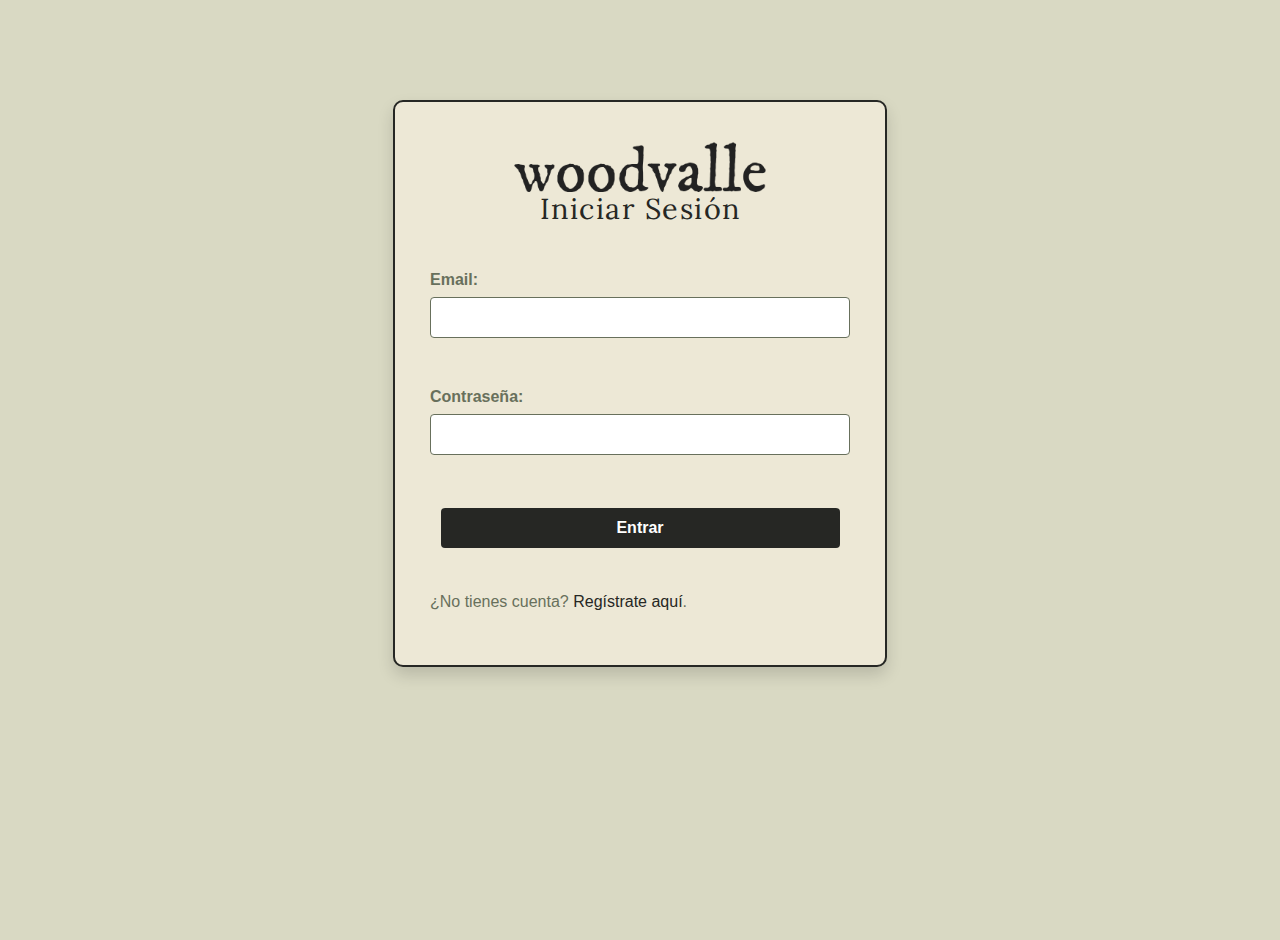
<file: index.html>
<!DOCTYPE html>
<html lang="es">
<head>
    <meta charset="UTF-8">
    <meta name="viewport" content="width=device-width, initial-scale=1.0">
    <title>Woodvalle Vinyl | Tienda de Vinilos</title>

    <script>
        // Si no hay una sesión activa, redirige inmediatamente a login.html
        const usuarioLogueadoJSON = sessionStorage.getItem('usuarioLogueado'); 
        
        if (!usuarioLogueadoJSON) {
            window.location.href = './pages/login.html'; 
        }
        
        // Si la sesión existe, el script termina y la página se carga.
    </script>
    <link rel="stylesheet" href="./css/styles.css"> 
    <link href="https://fonts.googleapis.com/css2?family=Lora:wght@400;700&display=swap" rel="stylesheet">
</head>
<body>
    <nav>
        <div class="header-logo-container">
            <img src="../assets/LOGO.webp" alt="WOODVALLE main-logo"> 
        </div>
        
        <div class="nav-links">
            <p class="nav-slogan">Vinilos y álbumes originales</p> 
            
            <div class="nav-buttons-group">
            </div>
        </div>
    </nav>

    <main class="container"> 
        <section class="hero-section">
            <img src="./assets/FOLKLORE.webp" alt="FOLKLORE" class="hero-image">
        </section>
        
        <section class="productos-catalogo">
            <h2>Nuestros Productos</h2>
            <div class="products-grid" id="productos-container-home">
            </div>
        </section>

        <div class="featured-bar">
            <div class="container">
                <h2 class="section-title">Novedades Destacadas</h2>
                <div class="scroller" data-speed="slow">
                    <ul class="tag-list scroller__inner">
                    </ul>
                </div>
            </div>
        </div>
        
    </main>
    
    <div class="footer"> 
        <p>&copy; 2025 Woodvalle. Te quiero mucho, Taylor Swift.</p>
    </div>

    <script src="./js/main.js"></script> 
    <script type="module" src="./js/index.js"></script>
    
</body>
</html>
</file>
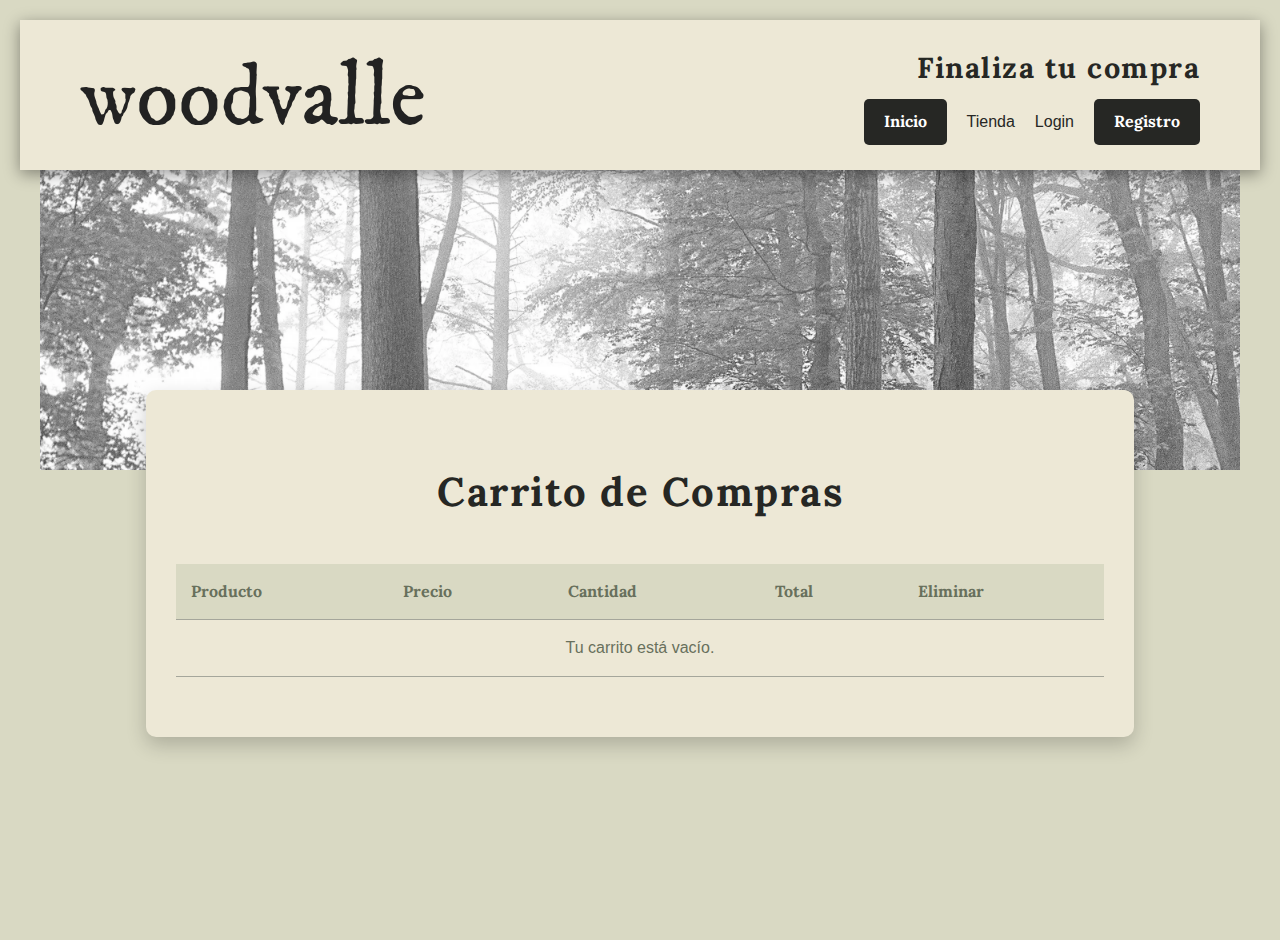
<file: pages/carrito.html>
<!DOCTYPE html>
<html lang="es">
<head>
    <meta charset="UTF-8">
    <meta name="viewport" content="width=device-width, initial-scale=1.0">
    <title>Carrito de Compras | Woodvalle Vinyl</title>
    
    <link rel="stylesheet" href="../css/styles.css"> 
    <link href="https://fonts.googleapis.com/css2?family=Lora:wght@400;700&display=swap" rel="stylesheet">
    <style>
        .cart-container { width: 80%; margin: 50px auto; background-color: var(--card-bg-color); padding: 30px; border-radius: 10px; box-shadow: 0 8px 20px rgba(0, 0, 0, 0.2); border: 1px solid var(--tertiary-dark); margin-top: -80px;  position: relative; z-index: 10;}
        .cart-container h1 { font-family: 'Lora', serif; font-size: 2.5rem; color: var(--primary-color); text-align: center; margin-bottom: 40px; }
        .cart-table { width: 100%; border-collapse: collapse; margin-bottom: 30px; }
        .cart-table th, .cart-table td { padding: 15px; text-align: left; border-bottom: 1px solid var(--secondary-accent); color: var(--text-color); }
        .cart-table th { font-family: 'Lora', serif; font-weight: 700; background-color: var(--background-soft); }
        .cart-product { display: flex; align-items: center; }
        .cart-product img { width: 80px; height: 80px; object-fit: cover; border-radius: 8px; margin-right: 20px; border: 2px solid var(--tertiary-dark); }
        .cart-product-info h4 { font-size: 1.1rem; margin: 0; color: var(--primary-color); }
        .cart-product-info p { font-size: 0.9rem; margin: 5px 0 0 0; }
        .cart-quantity input { width: 50px; padding: 5px; text-align: center; border: 1px solid var(--tertiary-dark); border-radius: 4px; }
        .cart-summary { text-align: right; }
        .cart-summary h3 { font-size: 1.5rem; margin-bottom: 20px; color: var(--primary-color); }
        .summary-row { display: flex; justify-content: space-between; font-size: 1.1rem; margin-bottom: 10px; }
        .summary-total { font-weight: bold; font-size: 1.4rem; margin-top: 15px; color: var(--background-vibrant); }
        .checkout-button { display: block; width: 50%; padding: 15px; background-color: var(--primary-color); color: var(--light-color); border: none; border-radius: 8px; font-family: 'Lora', serif; font-size: 1.2rem; font-weight: bold; text-align: center; cursor: pointer; transition: background-color 0.3s ease; margin: 30px 0 0 auto; }
        .checkout-button:hover { background-color: var(--tertiary-dark); }
    </style>
</head>
<body>
    <nav>
        <div class="header-logo-container">
            <img src="../assets/LOGO.webp" alt="WOODWALLE="main-logo">
        </div>
        
        <div class="nav-links">
            <p class="nav-slogan">Finaliza tu compra</p>
            <div class="nav-buttons-group">
                <a href="../index.html" class="nav-button dark-button home-button">Inicio</a>
                <a href="./tienda.html">Tienda</a>
                <a href="./login.html">Login</a>
                <a href="./registro.html" class="nav-button">Registro</a>
            </div>
        </div>
    </nav>

        <main class="container"> 
        
        <section class="hero-section">
            <img src="../assets/FOLKLORE.webp" alt="FOLKLORE" class="hero-image">
        </section>
        
    </nav>

    <main class="container">
        <div class="cart-container">
            <h1>Carrito de Compras</h1>
            
            <table class="cart-table">
                <thead>
                    <tr>
                        <th>Producto</th>
                        <th>Precio</th>
                        <th>Cantidad</th>
                        <th>Total</th>
                        <th>Eliminar</th> </tr>
                </thead>
                <tbody>
                    </tbody>
            </table>

            <div class="cart-summary">
                <h3>Resumen de la Compra</h3>
                <div class="summary-row">
                    <span>Subtotal:</span>
                    <span id="subtotal">$0</span>
                </div>
                <div class="summary-row">
                    <span>Envío:</span>
                    <span id="shipping">$0</span>
                </div>
                <hr>
                <div class="summary-row summary-total">
                    <span>Total Final:</span>
                    <span id="total">$0</span>
                </div>
                <a href="#" class="checkout-button">Finalizar Compra</a>
            </div>
        </div>
    </main>

    <script src="../js/carrito.js"></script>
</body>
</html>
</file>
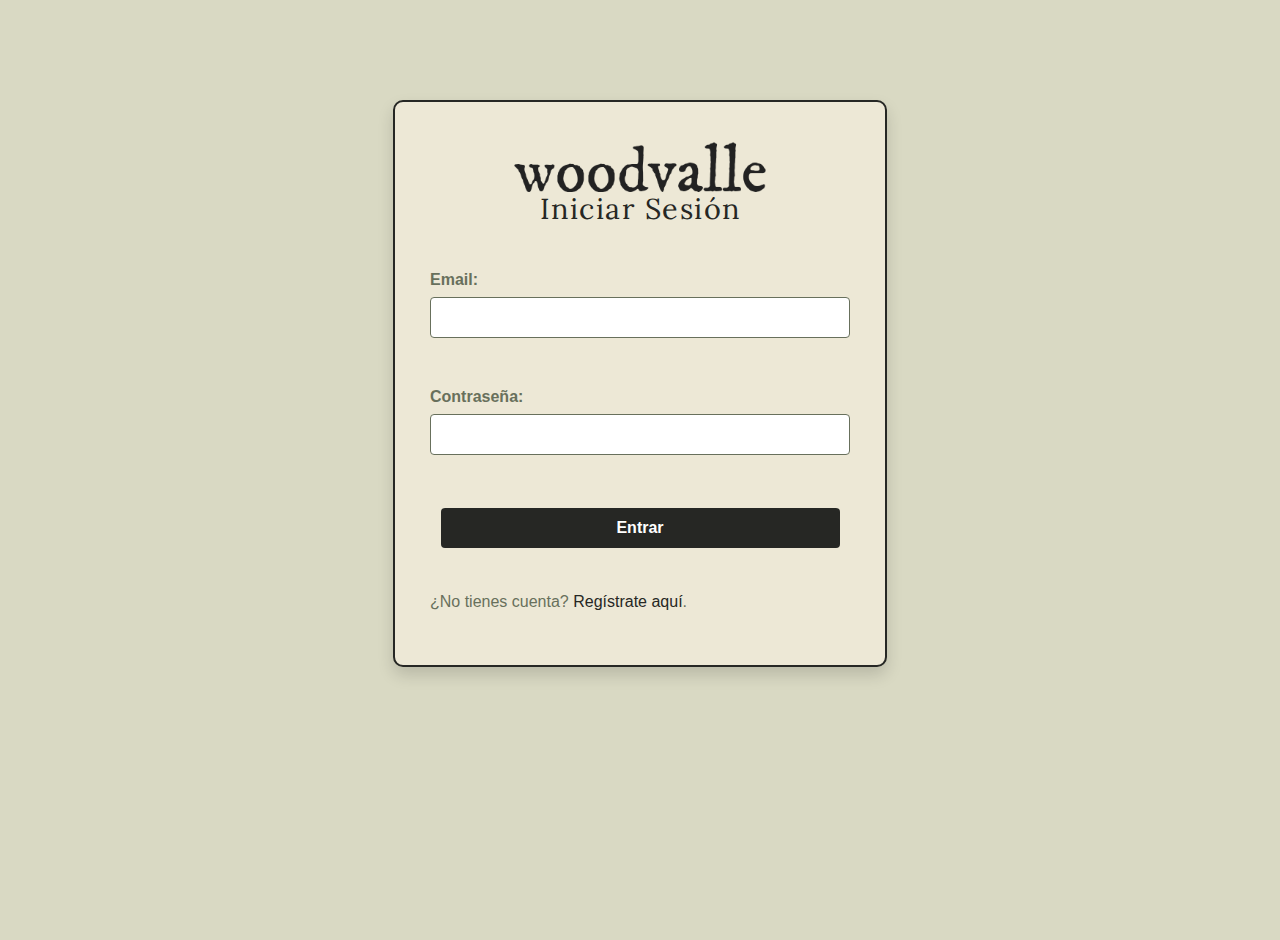
<file: pages/login.html>
<!DOCTYPE html>
<html lang="es">
<head>
    <meta charset="UTF-8">
    <meta name="viewport" content="width=device-width, initial-scale=1.0">
    <title>Login | Woodvalle Vinyl </title>
    <link rel="stylesheet" href="../css/styles.css"> 
    <link href="https://fonts.googleapis.com/css2?family=Lora:wght@400;700&display=swap" rel="stylesheet">
    
    <style>
        .error-msg {
            color: red;
            background-color: #ffe0e0;
            padding: 10px;
            border-radius: 5px;
            margin-bottom: 15px;
            display: none;
        }
    </style>
</head>
<body>
    <main class="container">
        
        <div class="form-container">
            
            <div class="header-title-container">
                <img src="../assets/LOGO.webp" alt="WOODVALLE" class="title-logo">
                <h1 class="form-title">Iniciar Sesión</h1>
            </div>

            <form id="formularioLogin">
                <label for="email">Email:</label>
                <input type="email" id="email" name="email" required><br><br>

                <label for="password">Contraseña:</label>
                <input type="password" id="password" name="password" required><br><br>

                <div id="error-message" class="error-msg"></div>

                <button type="submit">Entrar</button>
            </form>

            <br>
            <p style="margin-top: 15px;">¿No tienes cuenta? <a href="../pages/registro.html">Regístrate aquí</a>.</p>
        </div>

    </main>
    
    <script src="../js/login.js"></script>
</body>
</html>
</file>
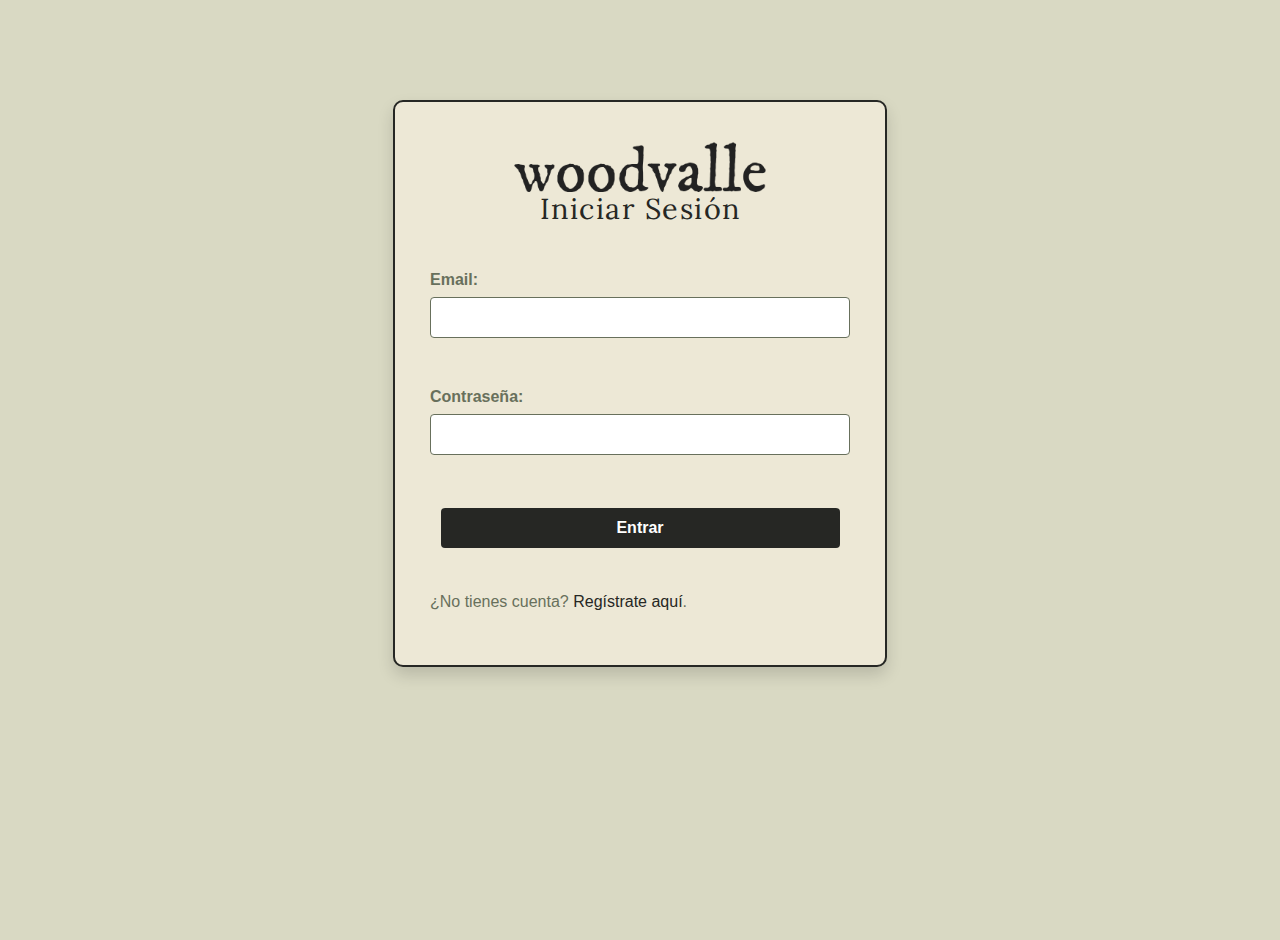
<file: pages/producto.html>
<!DOCTYPE html>
<html lang="es">
<head>
    <meta charset="UTF-8">
    <meta name="viewport" content="width=device-width, initial-scale=1.0">
    <title>Tienda | Woodvalle Vinyl</title>
    <link rel="stylesheet" href="../css/styles.css"> 
    <link href="https://fonts.googleapis.com/css2?family=Lora:wght@400;700&display=swap" rel="stylesheet">
    
    </head>
<body>
    <nav>
        <div class="header-logo-container">
            <img src="../assets/LOGO.webp" alt="WOODVALLE main-logo">
        </div>
        
        <div class="nav-links">
            <p class="nav-slogan">Vinilos y álbumes originales</p>
            <div class="nav-buttons-group">
            </div>
        </div>
    </nav>
    
    <main class="detalle-producto-container">
        <div class="detalle-producto-imagen-wrapper"> 
            <img src="" alt="Cargando..." id="producto-imagen" class="detalle-producto-imagen">
        </div>
        
        <div class="detalle-producto-info">
            <h1 id="producto-titulo"></h1>
            <p id="producto-artista" class="detalle-artista"></p>
            <p id="producto-precio" class="detalle-precio"></p>
            <p id="producto-descripcion"></p>

            <div class="detalle-controles">
                <div class="quantity-selector">
                    <button type="button" class="quantity-button" id="quantity-decrease">-</button>
                    <input type="number" class="quantity-input" id="quantity-input" value="1" min="1">
                    <button type="button" class="quantity-button" id="quantity-increase">+</button>
                </div>
                
                <button type="button" id="add-to-cart-detalle" class="btn-add">
                    Añadir al Carrito
                </button>
            </div>
        </div>
    </main>

    <script src="../js/main.js"></script>
    <script src="../js/producto.js"></script>
    <script src="../js/producto-detalle.js"></script>
    <div class="footer">  
        <p>&copy; 2025 Woodvalle. Te quiero mucho, Taylor Swift.</p>
    </div>
</body>
</html>
</file>
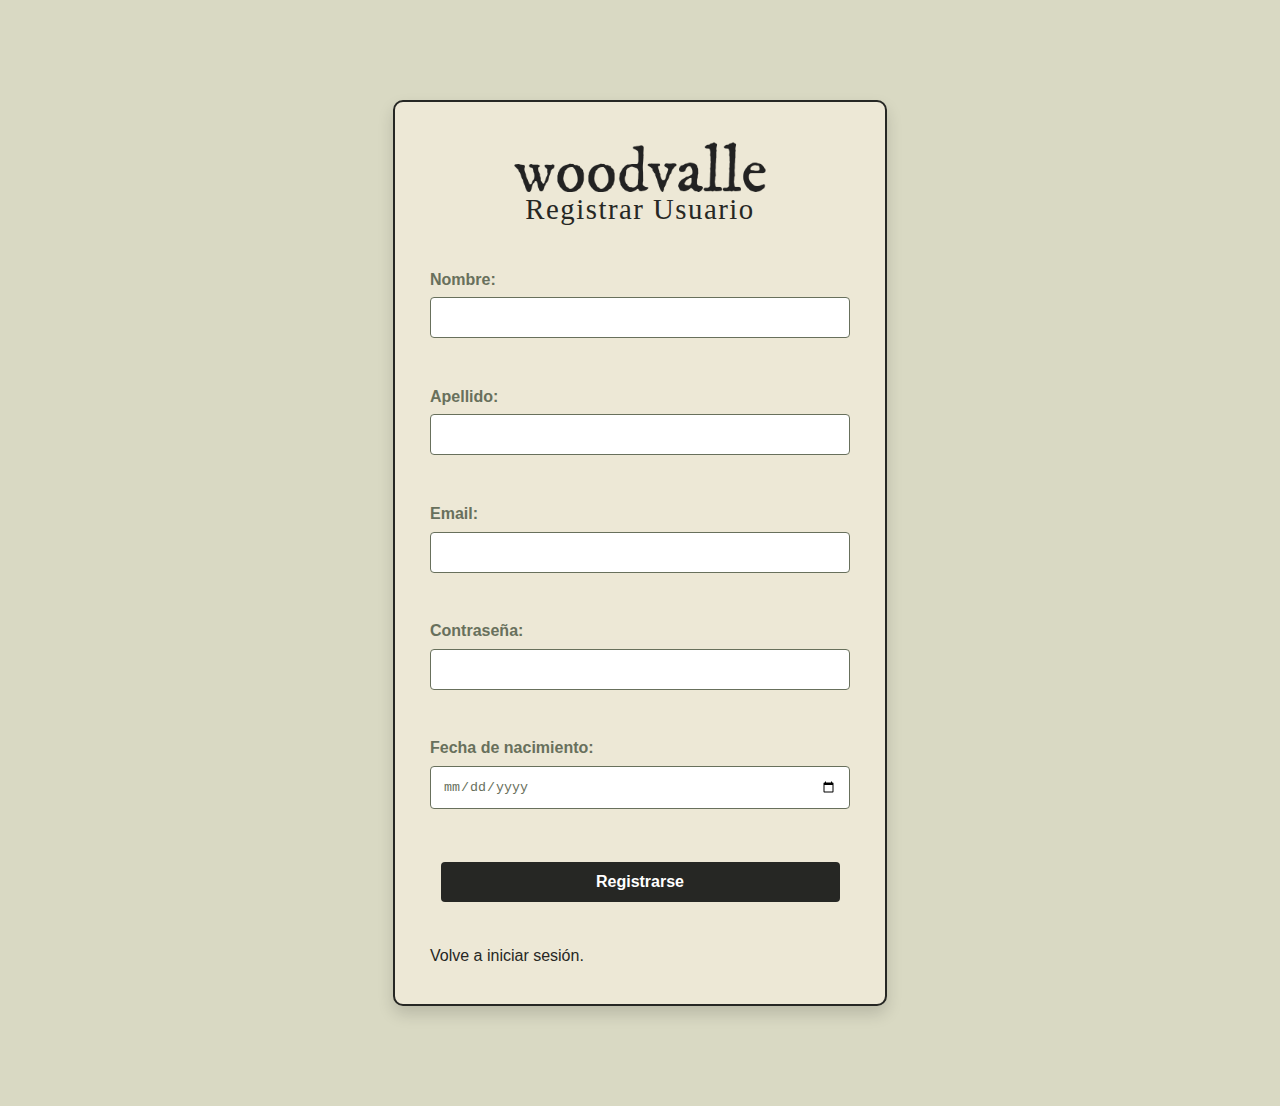
<file: pages/registro.html>
<html lang="es">
<head>
    <meta charset="UTF-8">
    <meta name="viewport" content="width=device-width, initial-scale=1.0">
    <title>Registro | Woodvalle Vinyl</title>
    <link rel="stylesheet" href="../css/styles.css"> 
</head>
<body>
    
    <div class="form-container">
        
        <div class="header-title-container">
            <img src="../assets/LOGO.webp" alt="WOODVALLE" class="title-logo">
            <h1 class="form-title">Registrar Usuario</h1>
    </div>
        <form id="formularioRegistro">
            <label for="nombre">Nombre: </label>
            <input type="text" id="nombre" name="nombre" required><br><br>

            <label for="apellido">Apellido: </label>
            <input type="text" id="apellido" name="apellido" required><br><br>

            <label for="email">Email: </label>
            <input type="email" id="email" name="email" required><br><br>

            <label for="password">Contraseña: </label>
            <input type="password" id="password" name="password" required><br><br>

            <label for="fecha">Fecha de nacimiento: </label>
            <input type="date" id="fecha" name="fecha" required><br><br>

            <button type="submit">Registrarse</button>
        </form>

        <p id="mensajeError" style="color: var(--secondary-accent); font-weight: bold; margin-top: 15px;"></p>
        
        <br>
        <a href="./login.html">Volve a iniciar sesión.</a>

    </div>

</body>
</html>
</file>
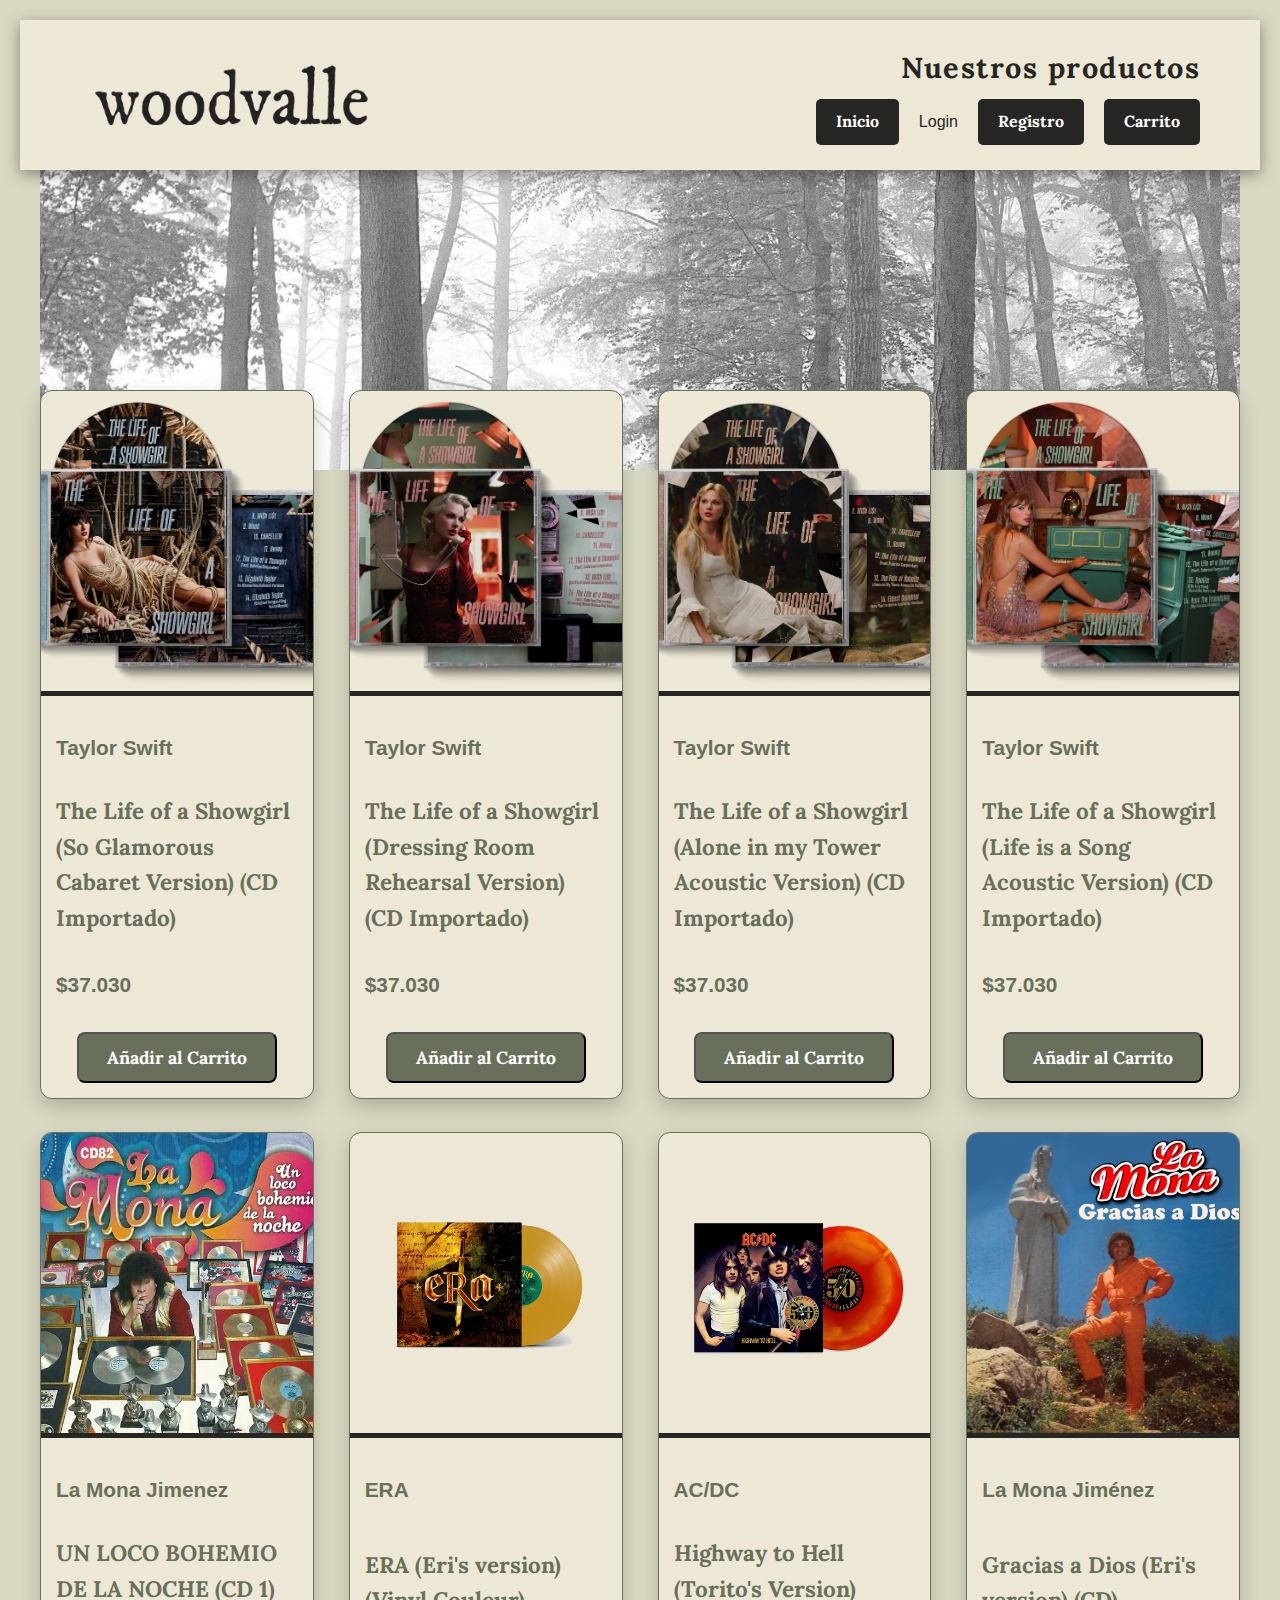
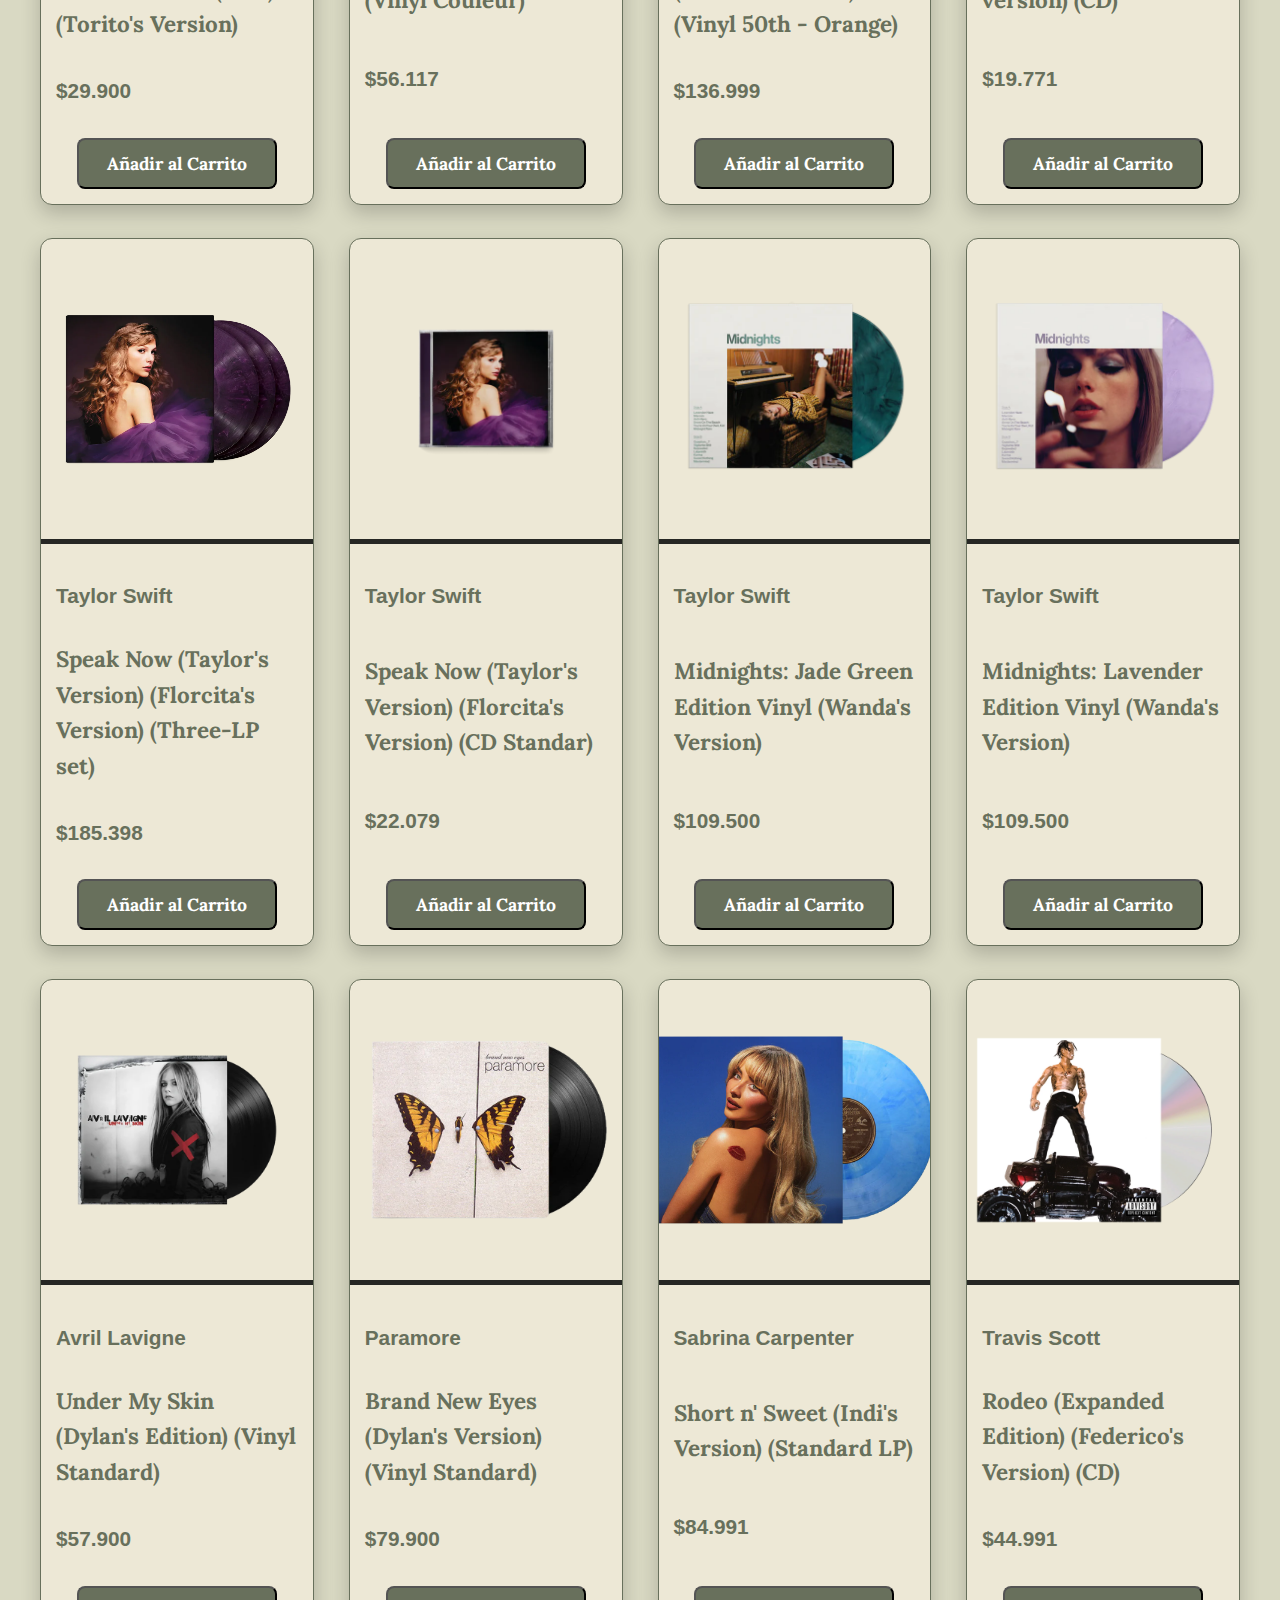
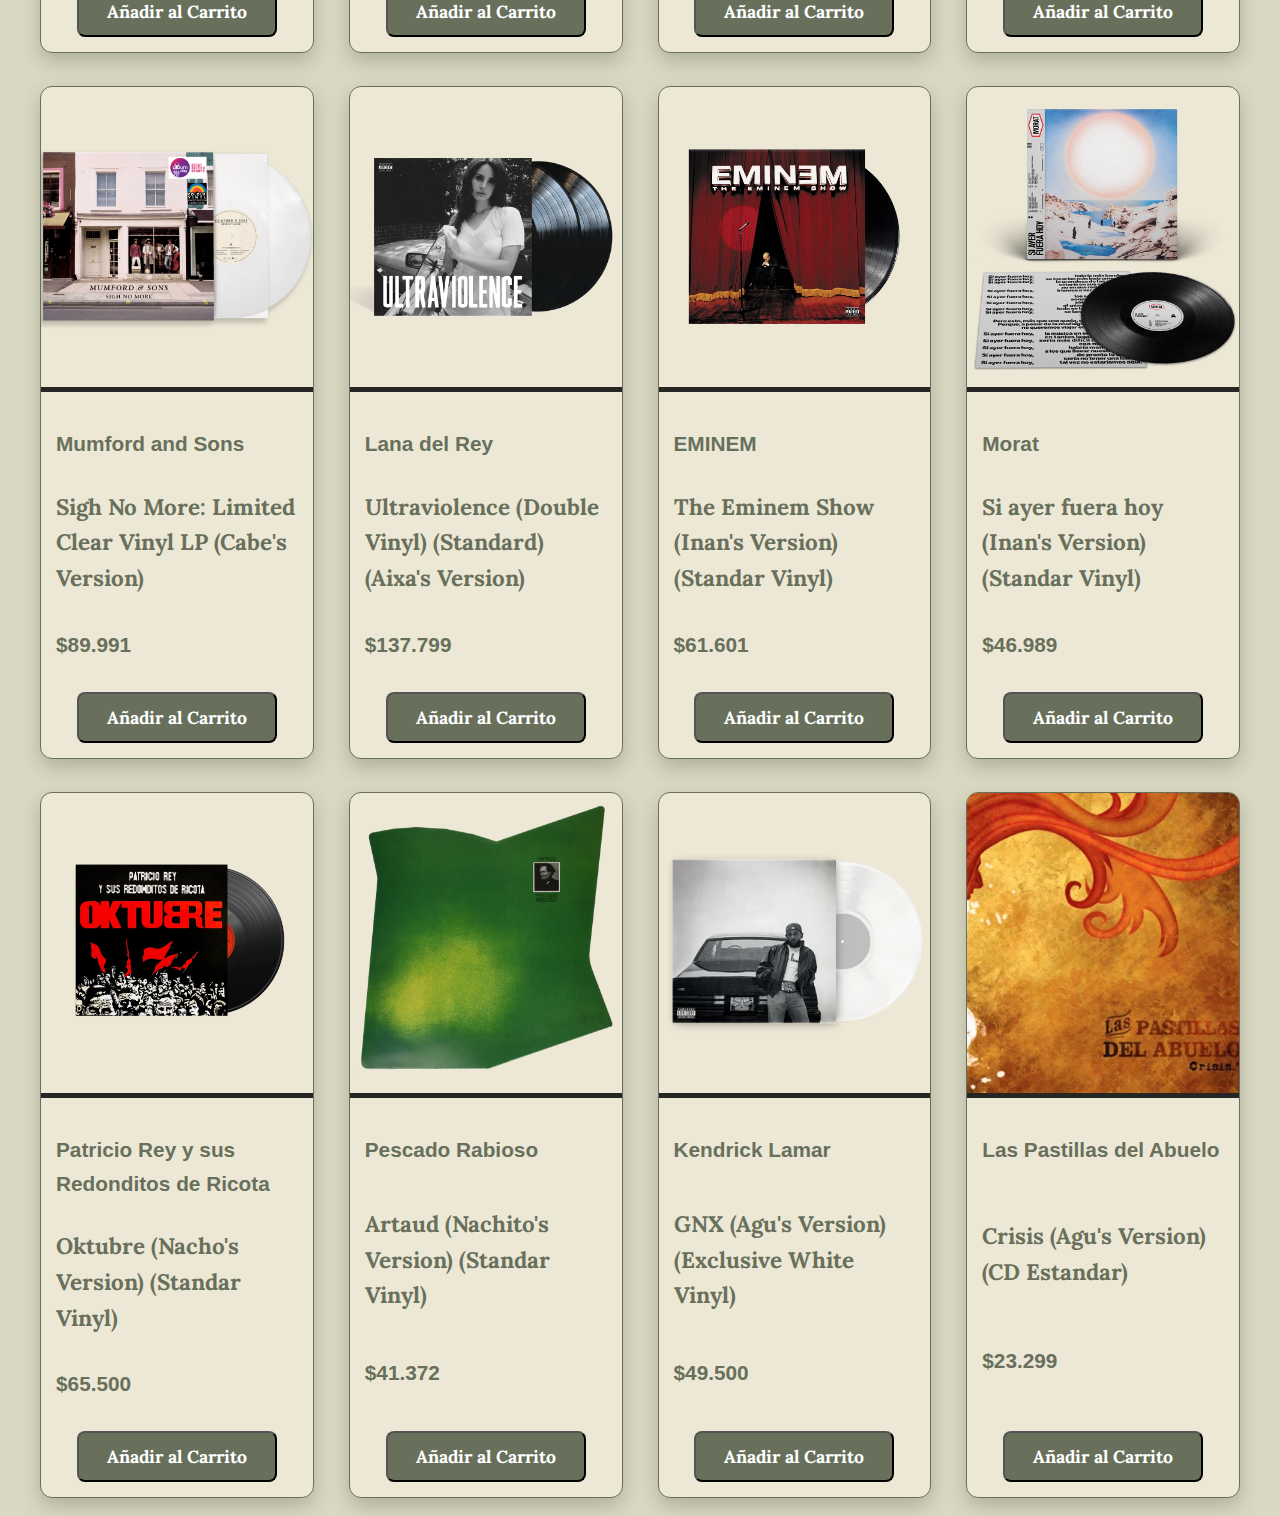
<file: pages/tienda.html>
<!DOCTYPE html>
<html lang="es">
<head>
    <meta charset="UTF-8">
    <meta name="viewport" content="width=device-width, initial-scale=1.0">
    <title>Tienda | Woodvalle Vinyl</title>
    <link rel="stylesheet" href="../css/styles.css"> 
    <link href="https://fonts.googleapis.com/css2?family=Lora:wght@400;700&display=swap" rel="stylesheet">
</head>
<body>
    <nav>
        <div class="header-logo-container">
            <img src="../assets/LOGO.webp" alt="WOODWALLE" class="main-logo">
        </div>
        
        <div class="nav-links">
            <p class="nav-slogan">Nuestros productos</p>
            <div class="nav-buttons-group">
                <a href="../index.html" class="nav-button dark-button home-button">Inicio</a>
                <a href="./login.html">Login</a>
                <a href="./registro.html" class="nav-button">Registro</a>
                <a href="./carrito.html" class="nav-button">Carrito</a>
            </div>
        </div>
    </nav>

    <main class="container">
        <section class="hero-section">
            <img src="../assets/FOLKLORE.webp" alt="FOLKLORE" class="hero-image">
        </section>

        <div class="products-grid">

            <div class="product-card">
                <img src="../assets/tlosga.webp" alt="tlosga" class="card-image">
                <div class="card-body">
                    <p class="card-artist">Taylor Swift</p>
                    <h3 class="card-title">The Life of a Showgirl (So Glamorous Cabaret Version) (CD Importado)</h3>
                    <p class="card-price">$37.030</p>
                    <button class="btn-add" 
                            data-id="1" 
                            data-name="The Life of a Showgirl (So Glamorous Cabaret Version) (CD Importado)" 
                            data-price="37030" 
                            data-image="../assets/tlosga.webp">Añadir al Carrito
                    </button>
                </div>
            </div>

            <div class="product-card">
                <img src="../assets/tlosgr.webp" alt="tlosgr" class="card-image">
                <div class="card-body">
                    <p class="card-artist">Taylor Swift</p>
                    <h3 class="card-title">The Life of a Showgirl (Dressing Room Rehearsal Version) (CD Importado)</h3>
                    <p class="card-price">$37.030</p>
                    <button class="btn-add" 
                            data-id="2" 
                            data-name="The Life of a Showgirl (Dressing Room)" 
                            data-price="37030" 
                            data-image="../assets/tlosgr.webp">Añadir al Carrito
                    </button>
                </div>
            </div>

            <div class="product-card">
                <img src="../assets/tlosgro.webp" alt="tlosgro" class="card-image">
                <div class="card-body">
                    <p class="card-artist">Taylor Swift</p>
                    <h3 class="card-title">The Life of a Showgirl (Alone in my Tower Acoustic Version) (CD Importado)</h3>
                    <p class="card-price">$37.030</p>
                    <button class="btn-add" 
                            data-id="3" 
                            data-name="The Life of a Showgirl (Alone in my Tower)" 
                            data-price="37030" 
                            data-image="../assets/tlosgro.webp">Añadir al Carrito
                    </button>
                </div>
            </div>

            <div class="product-card">
                <img src="../assets/tlosgv.webp" alt="tlosgv" class="card-image">
                <div class="card-body">
                    <p class="card-artist">Taylor Swift</p>
                    <h3 class="card-title">The Life of a Showgirl (Life is a Song Acoustic Version) (CD Importado)</h3>
                    <p class="card-price">$37.030</p>
                    <button class="btn-add" 
                            data-id="4" 
                            data-name="The Life of a Showgirl (Life is a Song)" 
                            data-price="37030" 
                            data-image="../assets/tlosgv.webp">Añadir al Carrito
                    </button>
                </div>
            </div>

            <div class="product-card">
                <img src="../assets/mn.webp" alt="La Mona Jimenez" class="card-image">
                <div class="card-body">
                    <p class="card-artist">La Mona Jimenez</p>
                    <h3 class="card-title">UN LOCO BOHEMIO DE LA NOCHE (CD 1) (Torito's Version)</h3>
                    <p class="card-price">$29.900</p> 
                    <button class="btn-add" 
                            data-id="5" 
                            data-name="UN LOCO BOHEMIO DE LA NOCHE" 
                            data-price="29900" 
                            data-image="../assets/mn.webp">Añadir al Carrito
                    </button>
                </div>
            </div>

             <div class="product-card">
                <img src="../assets/era.webp" alt="ERA" class="card-image">
                <div class="card-body">
                    <p class="card-artist">ERA</p>
                    <h3 class="card-title">ERA (Eri's version) (Vinyl Couleur) </h3>
                    <p class="card-price">$56.117</p>
                    <button class="btn-add" 
                            data-id="6" 
                            data-name="ERA (Eri's version) (Vinyl Couleur) " 
                            data-price="56117" 
                            data-image="../assets/era.webp">Añadir al Carrito
                    </button>
                </div>
            </div>

            <div class="product-card">
                <img src="../assets/acdc.webp" alt="AC/DC" class="card-image">
                <div class="card-body">
                    <p class="card-artist">AC/DC</p>
                    <h3 class="card-title">Highway to Hell (Torito's Version) (Vinyl 50th - Orange) </h3>
                    <p class="card-price">$136.999</p>
                    <button class="btn-add" 
                            data-id="7" 
                            data-name="Highway to Hell (Torito's Version) (Vinyl 50th - Orange)" 
                            data-price="136999" 
                            data-image="../assets/acdc.webp">Añadir al Carrito
                    </button>
                </div>
            </div>

            <div class="product-card">
                <img src="../assets/gd.jpg" alt="La Mona Jiménez" class="card-image">
                <div class="card-body">
                    <p class="card-artist">La Mona Jiménez</p>
                    <h3 class="card-title">Gracias a Dios (Eri's version) (CD)</h3>
                    <p class="card-price">$19.771</p>
                    <button class="btn-add" 
                            data-id="8" 
                            data-name="Gracias a Dios (Eri's version) (CD)" 
                            data-price="19771" 
                            data-image="../assets/gd.jpg">Añadir al Carrito
                    </button>
                </div>
            </div>

            <div class="product-card">
                <img src="../assets/sntl.webp" alt="sntl" class="card-image">
                <div class="card-body">
                    <p class="card-artist">Taylor Swift</p>
                    <h3 class="card-title">Speak Now (Taylor's Version) (Florcita's Version) (Three-LP set)</h3>
                    <p class="card-price">$185.398</p> 
                    <button class="btn-add" 
                            data-id="9" 
                            data-name="Speak Now (Taylor's Version) (Florcita's Version) (Three-LP set)" 
                            data-price="185398" 
                            data-image="../assets/sntl.webp">Añadir al Carrito
                    </button>
                </div>
            </div>

            <div class="product-card">
                <img src="../assets/spcd.webp" alt="sn" class="card-image">
                <div class="card-body">
                    <p class="card-artist">Taylor Swift</p>
                    <h3 class="card-title">Speak Now (Taylor's Version) (Florcita's Version) (CD Standar)</h3>
                    <p class="card-price">$22.079</p>
                    <button class="btn-add" 
                            data-id="10" 
                            data-name="Speak Now (Taylor's Version) (Florcita's Version) (CD Standar)" 
                            data-price="22079" 
                            data-image="../assets/spcd.webp">Añadir al Carrito
                    </button>
                </div>
            </div>

            <div class="product-card">
                <img src="../assets/mj.webp" alt="mj" class="card-image">
                <div class="card-body">
                    <p class="card-artist">Taylor Swift</p>
                    <h3 class="card-title">Midnights: Jade Green Edition Vinyl (Wanda's Version)</h3>
                    <p class="card-price">$109.500</p>
                    <button class="btn-add" 
                            data-id="11" 
                            data-name="Midnights: Jade Green Edition Vinyl (Wanda's Version)" 
                            data-price="109500" 
                            data-image="../assets/mj.webp">Añadir al Carrito
                    </button>
                </div>
            </div>

            <div class="product-card">
                <img src="../assets/ml.webp" alt="sn" class="card-image">
                <div class="card-body">
                    <p class="card-artist">Taylor Swift</p>
                    <h3 class="card-title">Midnights: Lavender Edition Vinyl (Wanda's Version)</h3>
                    <p class="card-price">$109.500</p>
                    <button class="btn-add" 
                            data-id="12" 
                            data-name="Midnights: Lavender Edition Vinyl (Wanda's Version)" 
                            data-price="109500" 
                            data-image="../assets/ml.webp">Añadir al Carrito
                    </button>
                </div>
            </div>

            <div class="product-card">
                <img src="../assets/AL6.webp" alt="um" class="card-image">
                <div class="card-body">
                    <p class="card-artist">Avril Lavigne</p>
                    <h3 class="card-title">Under My Skin (Dylan's Edition) (Vinyl Standard)</h3>
                    <p class="card-price">$57.900</p>
                    <button class="btn-add" 
                            data-id="13" 
                            data-name="Under My Skin (Dylan's Edition)" 
                            data-price="57900" 
                            data-image="../assets/AL6.webp">Añadir al Carrito
                    </button>
                </div>
            </div>

            <div class="product-card">
                <img src="../assets/pr.webp" alt="pr" class="card-image">
                <div class="card-body">
                    <p class="card-artist">Paramore</p>
                    <h3 class="card-title">Brand New Eyes (Dylan's Version) (Vinyl Standard)</h3>
                    <p class="card-price">$79.900</p>
                    <button class="btn-add" 
                            data-id="14" 
                            data-name="Brand New Eyes (Dylan's Version)" 
                            data-price="79900" 
                            data-image="../assets/pr.webp">Añadir al Carrito
                    </button>
                </div>
            </div>

            <div class="product-card">
                <img src="../assets/sns.webp" alt="snw" class="card-image">
                <div class="card-body">
                    <p class="card-artist">Sabrina Carpenter</p>
                    <h3 class="card-title">Short n' Sweet (Indi's Version) (Standard LP)</h3>
                    <p class="card-price">$84.991</p>
                    <button class="btn-add" 
                            data-id="15" 
                            data-name="Short n' Sweet (Indi's Version)" 
                            data-price="84991" data-image="../assets/sns.webp">Añadir al Carrito
                    </button>
                </div>
            </div>

            <div class="product-card">
                <img src="../assets/tsr.webp" alt="mq" class="card-image">
                <div class="card-body">
                    <p class="card-artist">Travis Scott</p>
                    <h3 class="card-title">Rodeo (Expanded Edition) (Federico's Version) (CD)</h3>
                    <p class="card-price">$44.991</p>
                    <button class="btn-add" 
                            data-id="16" 
                            data-name="Rodeo (Expanded Edition)" 
                            data-price="44991" 
                            data-image="../assets/tsr.webp">Añadir al Carrito
                    </button>
                </div>
            </div>

            <div class="product-card">
                <img src="../assets/mas.webp" alt="mq" class="card-image">
                <div class="card-body">
                    <p class="card-artist">Mumford and Sons</p>
                    <h3 class="card-title">Sigh No More: Limited Clear Vinyl LP (Cabe's Version)</h3>
                    <p class="card-price">$89.991</p>
                    <button class="btn-add" 
                            data-id="17" 
                            data-name="Sigh No More: Limited Clear Vinyl LP (Cabe's Version)" 
                            data-price="89991" data-image="../assets/mas.webp">Añadir al Carrito
                    </button>
                </div>
            </div>
            
            <div class="product-card">
                <img src="../assets/uv.webp" alt="uv" class="card-image">
                <div class="card-body">
                    <p class="card-artist">Lana del Rey</p>
                    <h3 class="card-title">Ultraviolence (Double Vinyl) (Standard) (Aixa's Version)</h3>
                    <p class="card-price">$137.799</p>
                    <button class="btn-add" 
                            data-id="18" 
                            data-name="Ultraviolence (Aixa's Version) (Double Vinyl) (Standard)" 
                            data-price="137799" data-image="../assets/uv.webp">Añadir al Carrito
                    </button>
                </div>
            </div>

            <div class="product-card">
                <img src="../assets/en.webp" alt="en" class="card-image">
                <div class="card-body">
                    <p class="card-artist">EMINEM</p>
                    <h3 class="card-title">The Eminem Show (Inan's Version) (Standar Vinyl) </h3>
                    <p class="card-price">$61.601</p>
                    <button class="btn-add" 
                            data-id="19" 
                            data-name="The Eminem Show (Inan's Version) (Standar Vinyl)" 
                            data-price="61601" 
                            data-image="../assets/en.webp">Añadir al Carrito
                    </button>
                </div>
            </div>

            <div class="product-card">
                <img src="../assets/morat.webp" alt="lpda" class="card-image">
                <div class="card-body">
                    <p class="card-artist">Morat</p>
                    <h3 class="card-title">Si ayer fuera hoy (Inan's Version) (Standar Vinyl)</h3>
                    <p class="card-price">$46.989</p>
                    <button class="btn-add" 
                            data-id="20" 
                            data-name="Si ayer fuera hoy (Inan's Version) (Standar Vinyl)" 
                            data-price="46989" 
                            data-image="../assets/morat.webp">Añadir al Carrito
                    </button>
                </div>
            </div>

            <div class="product-card">
                <img src="../assets/r.webp" alt="lpda" class="card-image">
                <div class="card-body">
                    <p class="card-artist">Patricio Rey y sus Redonditos de Ricota</p>
                    <h3 class="card-title">Oktubre (Nacho's Version) (Standar Vinyl) </h3>
                    <p class="card-price">$65.500</p>
                    <button class="btn-add" 
                            data-id="21" 
                            data-name="Oktubre (Nacho's Version) (Standar Vinyl)" 
                            data-price="65500" 
                            data-image="../assets/r.webp">Añadir al Carrito
                    </button>
                </div>
            </div>
            
             <div class="product-card">
                <img src="../assets/ar.webp" alt="ar" class="card-image">
                <div class="card-body">
                    <p class="card-artist">Pescado Rabioso</p>
                    <h3 class="card-title">Artaud (Nachito's Version) (Standar Vinyl)</h3>
                    <p class="card-price">$41.372</p>
                    <button class="btn-add" 
                            data-id="22" 
                            data-name="Artaud (Nachito's Version) (Standar Vinyl)" 
                            data-price="41372" 
                            data-image="../assets/ar.webp">Añadir al Carrito
                    </button>
                </div>
            </div>

            <div class="product-card">
                <img src="../assets/k.webp" alt="sn" class="card-image">
                <div class="card-body">
                    <p class="card-artist">Kendrick Lamar</p>
                    <h3 class="card-title">GNX (Agu's Version) (Exclusive White Vinyl) </h3>
                    <p class="card-price">$49.500</p>
                    <button class="btn-add" 
                            data-id="23" 
                            data-name="GNX (Agu's Version) (Exclusive White Vinyl)" 
                            data-price="49500" 
                            data-image="../assets/k.webp">Añadir al Carrito
                    </button>
                </div>
            </div>

            <div class="product-card">
                <img src="../assets/lpda.webp" alt="lpda" class="card-image">
                <div class="card-body">
                    <p class="card-artist">Las Pastillas del Abuelo</p>
                    <h3 class="card-title">Crisis (Agu's Version) (CD Estandar) </h3>
                    <p class="card-price">$23.299</p>
                    <button class="btn-add" 
                            data-id="24" 
                            data-name="Crisis (Agu's Version) (CD Estandar)" 
                            data-price="23299" 
                            data-image="../assets/lpda.webp">Añadir al Carrito
                    </button>
                </div>
            </div>
            
         </main> 
            <script src="../js/carrito.js"></script>
</html>
</file>
<file: css/styles.css>
/* paleta basada en la estética de folklore */
:root {
    --primary-dark-green: #68705C; /* Unifica --text-color, --background-vibrant, y --tertiary-dark */
    --secondary-accent: #A5A69B;   /* Gris Niebla (Para Navbar y Bordes) */
    --card-bg-color: #EDE8D6;      /* Crema/Arena (Fondo de Cards/Formularios) */
    --background-soft: #D9D9C3;    /* Rosa Durazno Suave (Fondo de Página) */
    --primary-color: #262724;      /* Negro Suave (Color principal de enlaces/texto) */
    --light-color: #ffffff;      /* Blanco */
}

body {
    font-family: 'Outfit', sans-serif;
    background-color: var(--background-soft);
    color: var(--primary-dark-green);
    margin: 0;
    padding: 20px; 
    line-height: 1.6;
    min-height: 100vh;
}

.container {
    max-width: 1400px;
    margin: 0 auto;
    padding: 0 20px;
}

/* etiqueta */
h1, .nav-slogan, .header-title-container .form-title {
    font-family: 'Lora', serif;
    font-weight: 700;
    color: var(--primary-color);
    text-align: center;
    margin: 40px 0 70px 0;
    font-size: 2.8rem;
    letter-spacing: 1.5px;
}

a {
    color: var(--primary-color);
    text-decoration: none;
    transition: color 0.3s;
}

a:hover {
    color: var(--secondary-accent);
}

/* navbar */
nav {
    display: flex;
    justify-content: space-between;
    align-items: center;
    background-color: var(--card-bg-color);
    padding: 25px 60px;;
    box-shadow: 0 4px 15px rgba(0, 0, 0, 0.4);
    position: relative;
    z-index: 100;
}

nav .logo {
    font-size: 1.9rem;
    font-weight: bold;
    color: var(--primary-color);
    letter-spacing: 2px;
}

.nav-links {
    display: flex;
    flex-direction: column;
    align-items: flex-end;
}

/* texto arriba de los botones */
.nav-slogan {
    color: var(--primary-color);
    font-size: 1.8rem;
    font-weight: bold;
    margin: 0 0 8px 0;
    padding: 0;
}

.nav-buttons-group {
    display: flex;
    align-items: center;
    gap: 20px; /* Espacio entre botones */
}

/* --- BOTÓN UNIFICADO ---
  Esta es AHORA la única clase para los botones del NAV.
  Se borraron .nav-links a y .cart-link
*/
.nav-button {
    font-family: 'Lora', serif;
    background-color: var(--primary-color);
    color: var(--light-color);
    padding: 10px 20px;
    border-radius: 5px;
    text-decoration: none;
    font-weight: bold;
    transition: background-color 0.3s ease, color 0.3s ease;
    display: flex;
    align-items: center;
}

.nav-button:hover {
    background-color: var(--primary-dark-green); /* Usamos la variable consolidada */
    color: var(--light-color);
}

/* Arreglo para el botón de Logout */
#btn-logout {
    white-space: nowrap; /* No dividir texto */
    flex-shrink: 0;    /* No achicar */
}


/* layout */
.products-grid {
    display: grid;
    grid-template-columns: repeat(4, 1fr);
    gap: 35px;
    margin-top: -80px; 
    position: relative; 
    z-index: 10;
}

@media (max-width: 1200px) {
    .products-grid {
        grid-template-columns: repeat(3, 1fr);
    }
}

@media (max-width: 768px) {
    .products-grid {
        grid-template-columns: repeat(2, 1fr);
    }
}

@media (max-width: 576px) {
    .products-grid {
        grid-template-columns: 1fr;
    }
}

/* card - producto */
.product-card {
    border: 1px solid var(--primary-dark-green);
    border-radius: 12px;
    overflow: hidden;
    box-shadow: 0 8px 20px rgba(0, 0, 0, 0.2);
    background-color: var(--card-bg-color);
    color: var(--primary-dark-green);
    transition: transform 0.4s, box-shadow 0.4s;
    display: flex;
    flex-direction: column;
    height: 100%; 
}

.product-card:hover {
    transform: translateY(-10px);
    box-shadow: 0 15px 30px rgba(0, 0, 0, 0.4);
}

.card-image {
    width: 100%;
    height: 300px;
    object-fit: cover;
    border-bottom: 5px solid var(--primary-color);
}

.card-body {
    padding: 15px;
    min-height: 180px;
    display: flex;
    flex-direction: column;
    flex-grow: 1;
    justify-content: space-between;
}

/* --- ESTILOS DE CARD LIMPIADOS ---
  Se borraron las reglas duplicadas.
  Estas reglas ahora están prefijadas con .product-card 
  para ser más específicas.
*/
.product-card .card-artist {
    font-size: 1.3rem;
    color: var(--primary-dark-green);
    margin-bottom: 5px;
    font-weight: bold;
}

.product-card .card-title {
    font-family: 'Lora', serif;
    font-weight: 700;
    font-size: 1.4rem;
    color: var(--primary-dark-green);
    margin-bottom: 10px;
}

.product-card .card-price {
    font-size: 1.3rem;
    font-weight: bold;
    color: var(--primary-dark-green); /* Usamos la variable consolidada */
    margin-bottom: 15px;
}

.btn-add {
    font-family: 'Lora', serif;
    background-color: var(--primary-dark-green);
    color: var(--light-color);
    padding: 12px 0; 
    border-radius: 8px;
    font-weight: bold;
    font-size: 1.1rem;
    transition: background-color 0.3s;
    display: block;
    margin: 15px auto 0 auto;
    width: 85%; 
    max-width: 200px;           
    text-align: center; /* texto dentro del coso */       
    box-sizing: border-box; 
}

.btn-add:hover {
    background-color: var(--primary-color);
}

/* login */
.form-container {
    max-width: 420px;
    margin: 80px auto;
    padding: 35px;
    background: var(--card-bg-color);
    border: 2px solid var(--primary-color); 
    border-radius: 10px;
    box-shadow: 0 8px 16px rgba(0, 0, 0, 0.15);
}

.form-container h1 {
    color: var(--primary-color);
    font-size: 2.2rem;
    margin-bottom: 30px;
}

.form-container label {
    font-weight: bold;
    color: var(--primary-dark-green);
    display: block;
    margin-bottom: 5px;
}

.form-container input[type="text"],
.form-container input[type="email"],
.form-container input[type="password"],
.form-container input[type="date"] {
    width: 100%;
    padding: 12px;
    margin-bottom: 20px;
    border: 1px solid var(--primary-dark-green);
    border-radius: 4px;
    box-sizing: border-box;
    background-color: var(--light-color);
    color: var(--primary-dark-green);
}

.form-container button[type="submit"] {
    background-color: var(--primary-color);
    color: var(--light-color);
    padding: 8px 30px;
    width: 95%;
    text-align: center;
    line-height: 1.5;
    font-size: 1rem;
    font-weight: bold;
    border-radius: 4px;
    border: none;
    cursor: pointer;
    transition: background-color 0.3s;
    display: block;
    margin: 7px auto 0 auto;
}

.form-container button[type="submit"]:hover {
    background-color: var(--secondary-accent);
}

/* logo acomodado: centro */
.header-logo-container {
    text-align: center;
    padding: 0;
}

/* tamaño */
.main-logo {
    height: 60px;
    width: auto;
    max-width: 90%;
    display: block;
    margin: 3px auto;
}

/* texto registro */
.header-title-container {
    display: flex;
    flex-direction: column;
    align-items: center;
    margin-bottom: 40px;
    padding-top: 5px;
}

/* título forzado pq sino queda feo */
.header-title-container h1.form-title {
    font-family: 'Lora', serif;
    font-weight: 400;
    font-size: 1.8rem;
    margin: 5px 0 0 0;
    text-align: center;
    color: var(--primary-color);
    line-height: 1.2;
}

/* logo - registro */
.title-logo {
    height: 50px;
    display: block;
    line-height: 0;
    margin-bottom: -5px;
}

/* fotofondo */
.hero-section {
    width: 100%;
    height: 300px;
    overflow: hidden;
    margin: 0;
    padding: 0;
}

.hero-image {
    width: 100%;
    height: 100%;
    object-fit: cover;
    object-position: center center;
}

.random-products-container {
    padding-top: 20px; 
}

.section-title {
    font-family: 'Lora', serif;
    font-weight: 700;
    color: var(--primary-color);
    text-align: center;
    font-size: 2.5rem;
    margin-bottom: 20px;
}

/*barra novedades */
.featured-bar {
    background-color: var(--card-bg-color); 
    padding: 40px 0;
    box-shadow: 0 -5px 15px rgba(0, 0, 0, 0.2);
    border-top: 1px solid var(--primary-dark-green);
    margin-top: -100px;
    position: relative;
    z-index: 5;
}

/*tit-novedades*/
.featured-bar .section-title {
    margin-bottom: 40px;
    font-size: 2.8rem;
    color: var(--primary-color);
}

.featured-bar .products-grid {
    margin-top: 0;
    z-index: 10; 
}

/* carrusel novedades */
.scroller {
  max-width: 1200px; /* ancho */
  margin: auto;
  overflow: clip; 
  /* difuminado */
  -webkit-mask: linear-gradient(90deg, transparent, white 20%, white 80%, transparent);
  mask: linear-gradient(90deg, transparent, white 20%, white 80%, transparent);
}

.scroller__inner {
  padding: 0;
  margin: 0;
  display: flex;
  flex-wrap: nowrap;
  /* espacio entre cada álbum */
  gap: 30px; 
  /* animación */
  animation: scroll 25s linear infinite;
}

/* pausar la animación x el mouse */
.scroller:hover .scroller__inner {
  animation-play-state: paused;
}

/* definición de animación */
@keyframes scroll {
  from {
    transform: translateX(0);
  }
  to {
    transform: translateX(calc(-100% - 20px)); 
  }
}

/* ancho definido */
.scroller .product-card {
  flex: 0 0 280px; 
  width: 280px;
}

/* tkm */
.footer {
    background-color: #333;
    color: #fff; 
    padding: 20px 0;
    text-align: center; 
    width: 100%;    
    position: static; 
}

/* --- Página de Detalle de Producto --- */
.detalle-producto-container {
    display: flex; 
    flex-wrap: wrap; 
    gap: 40px; 
    max-width: 1000px; 
    margin: 30px auto;
    padding: 30px; 
    border-radius: 8px;
    background-color: #fff;
    box-shadow: 0 4px 12px rgba(0, 0, 0, 0.05);
    align-items: flex-start; 
}

.detalle-producto-imagen-wrapper {
    flex: 1; 
    min-width: 300px; 
    display: flex; 
    justify-content: center; 
    align-items: center; 
}

.detalle-producto-imagen {
    max-width: 100%; 
    height: auto;
    border-radius: 8px;
    display: block; 
}

.detalle-producto-info {
    flex: 1; 
    min-width: 300px; 
}

.detalle-producto-info h1 {
    font-family: 'Lora', serif;
    font-size: 2.5rem;
    margin-bottom: 10px;
    color: #333; 
}

.detalle-artista {
    font-family: 'Lora', serif;
    font-size: 1.2rem;
    color: #666; 
    margin: 5px 0 20px 0; 
}

.detalle-precio {
    font-family: 'Lora', serif;
    font-size: 2.2rem; 
    font-weight: bold;
    color: #000; 
    margin: 25px 0; 
}

.detalle-producto-info p:last-of-type { 
    font-size: 1rem;
    line-height: 1.6;
    color: #444;
}

/* --- Estilos para el selector de cantidad --- */
.detalle-controles {
    display: flex;
    flex-wrap: wrap;
    gap: 20px;
    align-items: center;
    margin-top: 30px;
}

.quantity-selector {
    display: flex;
    height: 48px; 
    border: 1px solid #ccc; 
    border-radius: 4px; 
    overflow: hidden; 
}

.quantity-button, .quantity-input {
    font-family: 'Lora', serif;
    background-color: #f9f9f9;
    border: none;
    padding: 10px;
    text-align: center;
    font-size: 1.2rem;
    color: #333;
}

.quantity-button {
    cursor: pointer;
    width: 48px; 
    transition: background-color 0.2s ease; 
}
.quantity-button:hover {
    background-color: #e0e0e0;
}

.quantity-input::-webkit-outer-spin-button,
.quantity-input::-webkit-inner-spin-button {
  -webkit-appearance: none;
  margin: 0;
}

.detalle-controles .btn-add {
    margin: 0; 
    height: 48px; 
    width: auto;
    max-width: none; 
    padding: 10px 30px;
    font-size: 1rem; 
    font-weight: bold;
    background-color: var(--primary-dark-green); /* Usamos la variable consolidada */
    color: white;
    border: none;
    border-radius: 4px;
    cursor: pointer;
    transition: background-color 0.2s ease;
}
.detalle-controles .btn-add:hover {
    background-color: #4a754a; /* Este es un verde más oscuro, lo mantengo */
}

@media (max-width: 768px) {
   .detalle-producto-container {
    max-width: 1000px;
    margin: -120px auto 30px auto; 
    position: relative;
    z-index: 10;
    padding: 30px; 
    border-radius: 8px;
    background-color: #fff;
    box-shadow: 0 4px 12px rgba(0, 0, 0, 0.05);
    display: flex;
    flex-wrap: wrap; 
    gap: 40px;
    align-items: flex-start;
}

    .detalle-producto-imagen-wrapper, .detalle-producto-info {
        min-width: unset;
        width: 100%;
    }

    .detalle-producto-info h1 {
        font-size: 2rem;
    }

    .detalle-precio {
        font-size: 1.8rem;
    }
}
</file>
